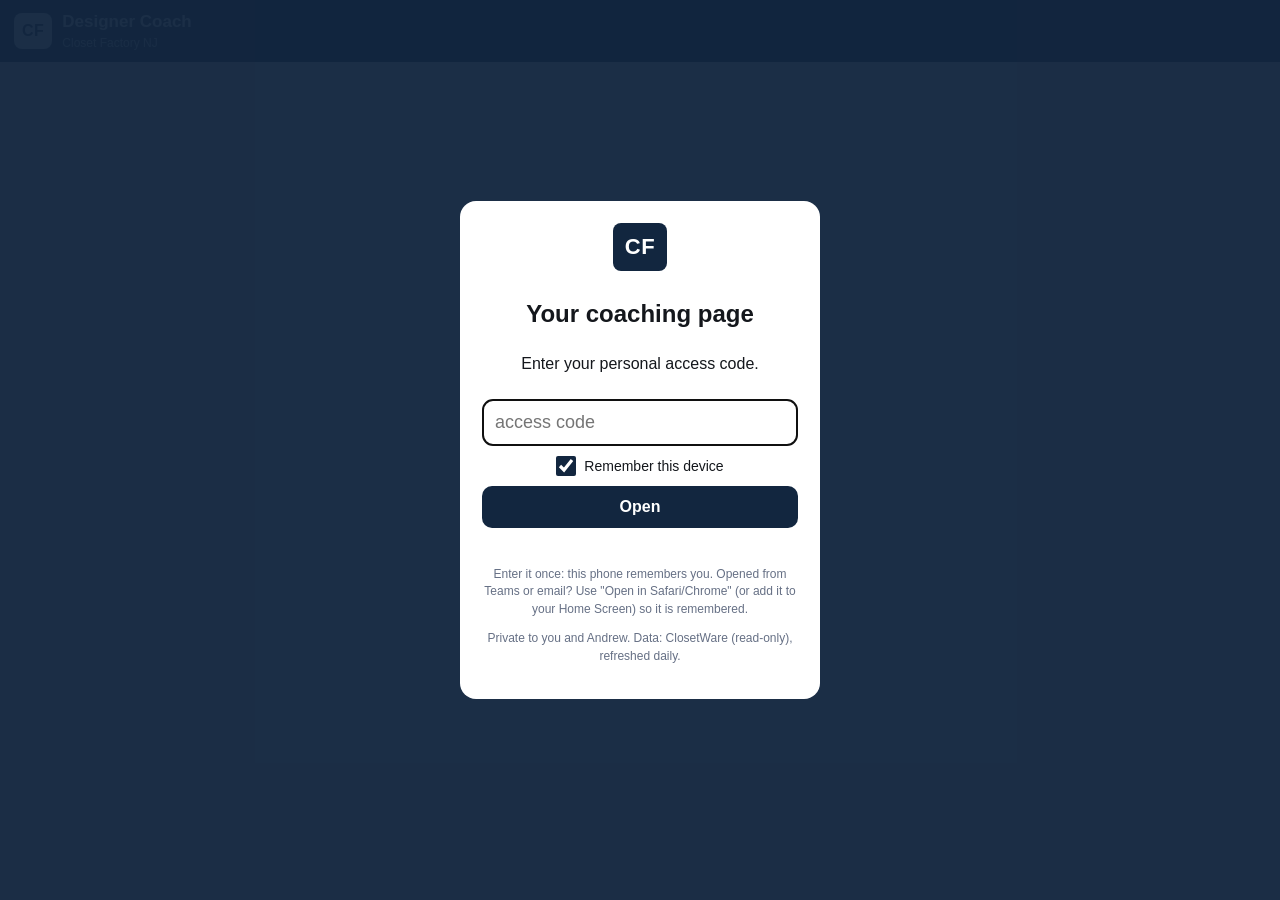
<file: 8b49c1806293037ab896a1af/index.html>
<!doctype html>
<html lang="en"><head>
<meta charset="utf-8">
<meta http-equiv="Cache-Control" content="no-cache, must-revalidate">
<meta name="viewport" content="width=device-width,initial-scale=1,viewport-fit=cover">
<meta name="robots" content="noindex,nofollow">
<meta name="referrer" content="no-referrer">
<meta name="theme-color" content="#12263f">
<title>CFNJ Designer Coach</title>
<link rel="stylesheet" href="style.css?v=20261119tg">
</head><body>
<header id="hdr">
  <div class="brand"><span class="logo">CF</span><div><h1 id="ttl">Designer Coach</h1><div class="sub" id="sub">Closet Factory NJ</div></div></div>
  <nav id="nav"></nav>
  <div class="ctl"><button id="btnOut" class="hidden" title="Lock">Lock</button></div>
</header>
<main id="main"></main>
<p id="signout" class="signout hidden"><a href="#" id="lnkOut">Sign out on this device</a></p>
<div id="opening" class="overlay hidden"><div class="openbox"><div class="logo big">CF</div><p id="openmsg">Opening…</p></div></div>
<div id="lock" class="overlay hidden">
  <form id="lockform"><div class="logo big">CF</div><h2>Your coaching page</h2><p>Enter your personal access code.</p>
  <input id="code" type="password" autocomplete="off" autocapitalize="off" spellcheck="false" placeholder="access code">
  <label class="rem"><input type="checkbox" id="remember" checked> Remember this device</label>
  <button type="submit">Open</button><div id="lockerr" class="err"></div><button type="button" id="retry" class="hidden retry">Retry</button>
  <p class="fine" id="lockhint">Enter it once: this phone remembers you. Opened from Teams or email? Use "Open in Safari/Chrome" (or add it to your Home Screen) so it is remembered.</p>
  <p class="fine">Private to you and Andrew. Data: ClosetWare (read-only), refreshed daily.</p></form>
</div>
<div id="toast" class="hidden"></div>
<script src="activity.js?v=20261030ls"></script>
<script src="followup.js?v=20261030ls"></script>
<script src="pastsales.js?v=20261030ls"></script>
<script src="app.js?v=20261119tg"></script>
</body></html>
</file>
<file: 8b49c1806293037ab896a1af/style.css>
:root{--bg:#f4f1ea;--card:#fff;--ink:#14171c;--mut:#667085;--line:#e4dfd3;--navy:#12263f;--g:#0d7a45;--r:#c62828;--amb:#b26b00;--gbg:#e6f5ec;--rbg:#fbe9e9;--abg:#fdf3dc;--blue:#2f6fdd;--soft:#f8f6f1}
*{box-sizing:border-box}html,body{margin:0;background:var(--bg);color:var(--ink);font:16px/1.45 -apple-system,BlinkMacSystemFont,"Segoe UI",Roboto,Helvetica,Arial,sans-serif;-webkit-text-size-adjust:100%}
.hidden{display:none!important}a{color:var(--blue)}
#hdr{position:sticky;top:0;z-index:20;background:var(--navy);color:#fff;display:flex;align-items:center;gap:12px;padding:10px 14px;flex-wrap:wrap}
.brand{display:flex;gap:10px;align-items:center;min-width:0}.logo{background:#fff;color:var(--navy);font-weight:800;border-radius:8px;padding:6px 8px;letter-spacing:.5px}
.logo.big{display:inline-block;font-size:22px;padding:8px 12px;background:var(--navy);color:#fff;margin-bottom:6px}
h1{font-size:17px;margin:0;white-space:nowrap;overflow:hidden;text-overflow:ellipsis}.sub{font-size:12px;opacity:.8}
#nav{display:flex;gap:4px;flex:1;overflow-x:auto;-webkit-overflow-scrolling:touch;scrollbar-width:none;min-width:0}#nav::-webkit-scrollbar{display:none}
#nav a{color:#cfd8e6;text-decoration:none;padding:6px 11px;border-radius:16px;font-size:13px;white-space:nowrap;cursor:pointer}
#nav a.on{background:#fff;color:var(--navy);font-weight:600}
.ctl button{background:#1d3a5e;color:#fff;border:0;border-radius:8px;padding:6px 10px;font-size:13px;cursor:pointer}
main{max-width:1180px;margin:0 auto;padding:14px 12px 70px}
.sec{margin:0 0 22px}.sec>h2{font-size:12px;letter-spacing:.14em;text-transform:uppercase;color:var(--mut);margin:18px 2px 8px;display:flex;align-items:center;gap:8px}
.card{background:var(--card);border:1px solid var(--line);border-radius:14px;padding:14px;margin-bottom:10px;min-width:0}
.hero{background:linear-gradient(135deg,#12263f,#1f4470);color:#fff;border:0}
.hero h2{margin:0;font-size:24px}.hero .m{opacity:.85;font-size:14px}
.grid{display:grid;gap:10px;grid-template-columns:repeat(2,minmax(0,1fr))}.grid.g2{grid-template-columns:1fr}
@media(min-width:760px){.grid{grid-template-columns:repeat(4,minmax(0,1fr))}.g3{grid-template-columns:repeat(3,minmax(0,1fr))}.g2{grid-template-columns:repeat(2,minmax(0,1fr))}main{padding:18px 20px 70px}}
.tile{background:var(--card);border:1px solid var(--line);border-radius:12px;padding:10px 12px;min-width:0}
.tile .k{font-size:12px;color:var(--mut);text-transform:uppercase;letter-spacing:.06em}
.tile .v{font-size:24px;font-weight:750;line-height:1.15;margin-top:2px;overflow-wrap:anywhere}
.tile .s{font-size:12.5px;color:var(--mut);margin-top:3px}
.pos{color:var(--g)!important}.neg{color:var(--r)!important}.neu{color:var(--ink)!important}
.chip{display:inline-block;border-radius:999px;padding:2px 9px;font-size:12px;font-weight:600;background:var(--soft);border:1px solid var(--line);margin:2px 4px 2px 0;white-space:nowrap}
.chip.g{background:var(--gbg);color:var(--g);border-color:#bfe3cd}.chip.r{background:var(--rbg);color:var(--r);border-color:#f2c4c4}.chip.a{background:var(--abg);color:var(--amb);border-color:#f1dca8}
.wins{display:grid;gap:8px;grid-template-columns:1fr}@media(min-width:760px){.wins{grid-template-columns:repeat(2,minmax(0,1fr))}}
.win{display:flex;gap:10px;align-items:flex-start;background:var(--gbg);border:1px solid #bfe3cd;border-radius:12px;padding:10px 12px}
.win .i{font-size:22px;line-height:1}.win b{display:block}.win span{font-size:13px;color:#2d4a3a}
.bar{position:relative;height:22px;background:#ece7dc;border-radius:11px;overflow:visible;margin:28px 0 30px}
.bar .fill{position:absolute;left:0;top:0;bottom:0;border-radius:11px;background:var(--navy)}
.bar .proj{position:absolute;left:0;top:0;bottom:0;border-radius:11px;background:repeating-linear-gradient(45deg,#9fb2c9,#9fb2c9 6px,#b8c7d9 6px,#b8c7d9 12px)}
.mk{position:absolute;top:-6px;bottom:-6px;width:3px;background:var(--ink);border-radius:2px}
.mk .lb{position:absolute;top:-20px;transform:translateX(-50%);font-size:11px;white-space:nowrap;color:var(--ink);font-weight:600}
.mk.bt .lb{top:auto;bottom:-20px}
.legend{font-size:12.5px;color:var(--mut);display:flex;flex-wrap:wrap;gap:4px 14px}.legend i{display:inline-block;width:10px;height:10px;border-radius:3px;margin-right:4px;vertical-align:-1px}
.gauge{display:flex;align-items:center;gap:14px}.ring{--p:0;width:92px;height:92px;border-radius:50%;flex:0 0 auto;display:grid;place-items:center;background:conic-gradient(var(--c,#12263f) calc(var(--p)*1%),#ece7dc 0)}
.ring>div{width:70px;height:70px;border-radius:50%;background:#fff;display:grid;place-items:center;font-weight:800;font-size:24px}
.deal{border:1px solid var(--line);border-radius:12px;padding:10px 12px;margin-bottom:8px;background:#fff}
.deal .top{display:flex;justify-content:space-between;gap:8px;align-items:baseline;flex-wrap:wrap}.deal .ref{font-family:ui-monospace,Menlo,monospace;font-size:12.5px;color:var(--mut)}
.deal .amt{font-weight:750}.deal .why{font-size:13px;margin-top:4px}
.tmpl{background:var(--soft);border:1px dashed #cfc6b3;border-radius:12px;padding:12px;font-size:14px}
.focus{border-left:5px solid var(--amb)}.focus h3{margin:0 0 4px;font-size:18px}.focus .ev{font-size:14px;color:#333}
ul.tight{margin:6px 0 0 0;padding-left:18px}ul.tight li{margin:3px 0}
.res{display:flex;gap:10px;padding:9px 0;border-top:1px solid var(--line)}.res:first-child{border-top:0}
.res .kd{flex:0 0 auto;font-size:11px;font-weight:700;text-transform:uppercase;border-radius:6px;padding:3px 6px;background:#e8eef8;color:#244a86;height:fit-content}
.res .kd.Video{background:#fde8e8;color:#9b1c1c}.res .kd.CFNJ{background:var(--navy);color:#fff}
.res a{font-weight:650;text-decoration:none}.res .m{font-size:12.5px;color:var(--mut)}
.act{display:flex;gap:12px;align-items:flex-start;padding:10px 0;border-top:1px solid var(--line)}.act:first-child{border-top:0}
.act input{width:22px;height:22px;flex:0 0 auto;margin-top:2px;accent-color:var(--g)}.act .due{font-size:12px;font-weight:700;color:var(--amb);text-transform:uppercase}
.act.done .t{text-decoration:line-through;color:var(--mut)}
.msg{background:#f3f6fb;border:1px solid #d6e0ef;border-radius:12px;padding:12px;font-size:15px;white-space:pre-wrap}
.btn{background:var(--navy);color:#fff;border:0;border-radius:10px;padding:9px 14px;font-size:14px;cursor:pointer;font-weight:600}.btn.ghost{background:#fff;color:var(--navy);border:1px solid var(--navy)}
.quiz button{display:block;width:100%;text-align:left;background:#fff;border:1px solid var(--line);border-radius:10px;padding:10px 12px;margin:6px 0;font-size:15px;cursor:pointer;color:var(--ink)}
.quiz button.ok{background:var(--gbg);border-color:#9bd3b1}.quiz button.no{background:var(--rbg);border-color:#efb3b3}
.small{font-size:13px;color:var(--mut)}.fine{font-size:12px;color:var(--mut)}
table{border-collapse:collapse;width:100%;font-size:14px}th,td{padding:8px 8px;border-bottom:1px solid var(--line);text-align:right;white-space:nowrap}th{font-size:11.5px;color:var(--mut);text-transform:uppercase;letter-spacing:.05em;position:sticky;top:0;background:#fff}
td:first-child,th:first-child{text-align:left;position:sticky;left:0;background:#fff}
.tw{overflow-x:auto;-webkit-overflow-scrolling:touch;border-radius:12px;border:1px solid var(--line);background:#fff;max-width:100%}
tr.click{cursor:pointer}tr.click:hover td{background:#faf8f3}
.rk{display:flex;justify-content:space-between;align-items:center;gap:10px;padding:9px 0;border-top:1px solid var(--line);cursor:pointer}.rk:first-child{border-top:0}
.rk .n{font-weight:650}.rk .x{font-size:12.5px;color:var(--mut)}
.topic{padding:10px 0;border-top:1px solid var(--line)}.topic:first-child{border-top:0}.tb{height:10px;background:#ece7dc;border-radius:5px;margin:6px 0}.tb>i{display:block;height:100%;background:var(--amb);border-radius:5px}
details{background:#fff;border:1px solid var(--line);border-radius:12px;padding:10px 14px;margin-bottom:8px}summary{cursor:pointer;font-weight:650}
.overlay{position:fixed;inset:0;background:rgba(18,38,63,.96);display:grid;place-items:center;z-index:50;padding:16px}
#lockform{background:#fff;border-radius:16px;padding:22px;width:100%;max-width:360px;text-align:center}
#lockform input{width:100%;font-size:18px;padding:12px;border:1px solid var(--line);border-radius:10px;margin:8px 0}
#lockform button{width:100%;font-size:16px;padding:12px;border:0;border-radius:10px;background:var(--navy);color:#fff;font-weight:700}
.err{color:var(--r);min-height:20px;font-size:14px;margin-top:6px}
#toast{position:fixed;bottom:18px;left:50%;transform:translateX(-50%);background:var(--ink);color:#fff;padding:9px 16px;border-radius:999px;font-size:14px;z-index:60}
.back{display:inline-block;margin:4px 0 10px;font-size:14px;cursor:pointer;color:var(--blue)}
.draft{display:inline-block;background:var(--abg);color:var(--amb);font-weight:700;font-size:11px;border-radius:6px;padding:2px 6px;text-transform:uppercase;letter-spacing:.05em}
.minis{display:flex;gap:6px;overflow-x:auto;padding:2px 0 8px;scrollbar-width:none;position:sticky;top:58px;z-index:10;background:var(--bg)}.minis::-webkit-scrollbar{display:none}
.minis a{flex:0 0 auto;font-size:13px;background:#fff;border:1px solid var(--line);border-radius:999px;padding:5px 11px;text-decoration:none;color:var(--ink)}
.kv{display:flex;justify-content:space-between;gap:10px;padding:6px 0;border-top:1px dashed var(--line);font-size:14.5px}.kv:first-child{border-top:0}.kv b{white-space:nowrap}
@media(max-width:420px){.tile .v{font-size:21px}.hero h2{font-size:21px}}
@media(max-width:759px){#nav{order:3;flex:1 1 100%}#nav:empty{display:none}.ctl{margin-left:auto}.minis{top:96px}body.dview .minis{top:58px}}

.gph{display:flex;justify-content:space-between;gap:10px;flex-wrap:wrap;align-items:flex-start}
.seg{display:flex;border:1px solid var(--navy);border-radius:999px;overflow:hidden}.seg button{background:#fff;color:var(--navy);border:0;padding:6px 12px;font-size:13px;cursor:pointer;font-weight:600}.seg button.on{background:var(--navy);color:#fff}
.gpt{background:var(--soft);border:1px solid var(--line);border-radius:12px;padding:10px 12px;margin-bottom:10px}.gpl{font-weight:700;margin-bottom:4px}
.gpt .gpn{display:grid;grid-template-columns:repeat(2,minmax(0,1fr));gap:2px 14px}.gpm{display:flex;justify-content:space-between;gap:8px;font-size:14px;padding:2px 0}.gpm span{color:var(--mut)}.gpl{grid-column:1/-1}
.gpg{display:grid;gap:8px;grid-template-columns:1fr}
.gpc{border:1px solid var(--line);border-radius:12px;padding:9px 11px;cursor:pointer;background:#fff;min-width:0}.gpc:hover{background:#faf8f3}
.gpr{display:flex;align-items:center;gap:6px}.gpname{flex:1;min-width:0;overflow:hidden;text-overflow:ellipsis;white-space:nowrap}.gppct{font-weight:800;font-size:20px}
.gbar{position:relative;height:12px;background:#ece7dc;border-radius:6px;margin:8px 0 9px}.gbar>div{position:absolute;top:0;bottom:0}
.gbar .p{left:0;border-radius:6px;background:repeating-linear-gradient(45deg,#9fb2c9,#9fb2c9 5px,#b8c7d9 5px,#b8c7d9 10px)}.gbar .f{left:0;border-radius:6px 0 0 6px;background:#12263f}.gbar .q{background:#2f6fdd}
.gbar .m{top:-4px;bottom:-4px;width:3px;margin-left:-1px;background:#14171c;border-radius:2px}.gbar .m.g{background:#b26b00}
.gpd{display:flex;justify-content:space-between;gap:8px;font-size:13.5px;flex-wrap:wrap}
@media(min-width:600px){.gpg{grid-template-columns:repeat(2,minmax(0,1fr))}.gpt .gpn{grid-template-columns:repeat(3,minmax(0,1fr))}}
@media(min-width:1000px){.gpg{grid-template-columns:repeat(3,minmax(0,1fr))}.gpt .gpn{grid-template-columns:repeat(6,minmax(0,1fr))}}

.vids{display:grid;gap:8px;grid-template-columns:1fr}@media(min-width:760px){.vids{grid-template-columns:repeat(2,minmax(0,1fr))}}
.vid{display:flex;gap:10px;align-items:flex-start;text-decoration:none;color:var(--ink);border:1px solid var(--line);border-radius:12px;padding:8px;background:#fff;min-width:0}
.vid img{width:120px;height:68px;object-fit:cover;border-radius:8px;flex:0 0 auto;background:#ddd}
.vid .vb{display:flex;flex-direction:column;gap:2px;min-width:0;overflow-wrap:anywhere}.vid .vb b{font-size:14px;line-height:1.3;color:var(--blue)}.vid .m{font-size:12px;color:var(--mut)}.vid .why{font-size:12.5px;color:#333}
@media(max-width:420px){.vid img{width:96px;height:54px}}

.msg,.act .t,.act .small{overflow-wrap:anywhere;word-break:break-word}
.vid .chip{white-space:normal}

/* activity tracker (mobile-first) */
.actin textarea,#actConfirm textarea{width:100%;font-size:16px;padding:12px;border:1px solid var(--line);border-radius:12px;font-family:inherit;resize:vertical;margin-top:10px}
.micwrap{display:flex;gap:14px;align-items:center}
.mic{flex:0 0 auto;width:84px;height:84px;border-radius:50%;border:0;background:var(--navy);color:#fff;font-size:38px;cursor:pointer;box-shadow:0 4px 14px rgba(18,38,63,.25);touch-action:manipulation}
.mic.on{background:var(--r);animation:pulse 1.2s infinite}@keyframes pulse{0%{box-shadow:0 0 0 0 rgba(198,40,40,.5)}100%{box-shadow:0 0 0 18px rgba(198,40,40,0)}}
.actrow{display:flex;gap:8px;flex-wrap:wrap;margin-top:10px;align-items:center}.actrow .btn{padding:12px 16px;font-size:15px;flex:1 1 auto}
.actrow select{font-size:16px;padding:11px 10px;border:1px solid var(--line);border-radius:10px;background:#fff}
.steps{display:grid;gap:6px;grid-template-columns:1fr}@media(min-width:760px){.steps{grid-template-columns:repeat(2,minmax(0,1fr))}}
.step{display:flex;justify-content:space-between;align-items:center;gap:8px;border:1px solid var(--line);border-radius:10px;padding:6px 8px;background:#fff;font-size:14.5px}
.sp{display:flex;align-items:center;gap:4px;flex:0 0 auto}.sp button{width:40px;height:40px;border-radius:10px;border:1px solid var(--line);background:var(--soft);font-size:20px;cursor:pointer;touch-action:manipulation}
.sp input{width:52px;height:40px;text-align:center;font-size:17px;border:1px solid var(--line);border-radius:10px}
.abar{padding:10px 0;border-top:1px solid var(--line)}.abar:first-of-type{border-top:0}.abh{display:flex;justify-content:space-between;gap:8px;font-size:15px}
.abt{height:14px;background:#ece7dc;border-radius:7px;margin:6px 0 4px;overflow:hidden}.abt i{display:block;height:100%;background:var(--blue);border-radius:7px}.abt i.ok{background:var(--g)}
.achips{margin-top:8px}.atab td,.atab th{padding:7px 8px}.atab .atot td{border-top:2px solid var(--line)}
.aent{display:flex;justify-content:space-between;gap:8px;padding:8px 0;border-top:1px solid var(--line);font-size:14px}.aent .small{overflow-wrap:anywhere}
.adel{border:0;background:none;color:var(--mut);font-size:16px;cursor:pointer;padding:4px 8px}
.ownnote{background:var(--abg);border:1px solid #f1dca8;border-radius:10px;padding:8px 10px;margin-bottom:10px;color:#6b4a00}
.vid .vf{font-size:11.5px;font-weight:700;color:var(--amb);text-transform:uppercase;letter-spacing:.04em}
.atab{font-size:13.5px}.atab th,.atab td{padding:6px 6px}.atab td:first-child{white-space:normal;min-width:0}.atab th:not(:first-child),.atab td:not(:first-child){width:16%}
.atab{table-layout:fixed;width:100%}.atab th{text-transform:none;letter-spacing:0;font-size:12px}.atab th:first-child,.atab td:first-child{width:52%}.atab th:not(:first-child),.atab td:not(:first-child){width:16%;text-align:right}

/* owner-only activity dashboard (Oct 21, 2026) */
#actdash .seg{max-width:100%;overflow-x:auto;scrollbar-width:none}#actdash .seg button{white-space:nowrap}
.adtiles{display:grid;gap:8px;grid-template-columns:repeat(3,minmax(0,1fr));margin-top:12px}
@media(min-width:760px){.adtiles{grid-template-columns:repeat(9,minmax(0,1fr))}}
.adt{border:1px solid var(--line);border-top:4px solid var(--line);border-radius:10px;padding:7px 8px;background:#fff;min-width:0}
.adt .k{font-size:11.5px;color:var(--mut);line-height:1.25;min-height:2.5em;overflow-wrap:anywhere}.adt .k i{display:inline-block;width:8px;height:8px;border-radius:2px;margin-right:4px}
.adt .v{font-size:22px;font-weight:750;color:var(--ink)}.adt .s{font-size:11.5px;color:var(--mut)}
.adt.adtot{border-top-color:var(--ink);background:var(--soft)}
@media(max-width:759px){.adt.adtot{grid-column:1/-1}}
.admix{margin:10px 0 6px}.admix .adbar{height:16px}
.adbar{height:12px;background:#f1eee7;border-radius:6px;overflow:hidden;width:100%}
.adfill{display:flex;height:100%;border-radius:6px;overflow:hidden}.adfill i{display:block;height:100%}
.adleg{margin-top:8px}
.adnote{background:var(--abg);border:1px solid #f1dca8;color:#6b4a00;border-radius:10px;padding:6px 10px;font-size:13px;margin:10px 0 0}
.adlist{margin-top:8px}
.adr{display:grid;grid-template-columns:minmax(0,1fr) auto auto;grid-template-areas:"n v d" "m m m" "l l l";gap:2px 12px;padding:9px 0;border-top:1px solid var(--line);align-items:center}
.adr .adn{grid-area:n;font-weight:650;overflow:hidden;text-overflow:ellipsis;white-space:nowrap}
.adr .adm{grid-area:m;min-width:0}.adr .adv:nth-of-type(3){grid-area:v}.adr .adv:nth-of-type(4){grid-area:d}.adr .adl{grid-area:l;color:var(--mut);font-size:12.5px}
.adr .adv{white-space:nowrap;text-align:right;font-size:14px}.adr .adv small{color:var(--mut);font-size:11.5px}.adr .adl{text-align:left}
.adcnt{display:block;font-size:12px;color:var(--mut);margin-top:3px}.adcnt em{font-style:normal;margin-right:1px}
.adr.adz .adn{font-weight:500;color:var(--mut)}
.adhd{display:none}
@media(min-width:760px){.adr{grid-template-columns:200px minmax(0,1fr) 92px 70px 110px;grid-template-areas:"n m v d l";gap:12px}.adr .adl{text-align:right;font-size:14px}
  .adhd{display:grid;font-size:11.5px;color:var(--mut);text-transform:uppercase;letter-spacing:.06em;padding:4px 0}.adhd span:nth-child(2){grid-area:m}.adhd span:nth-child(3){grid-area:v;text-align:right}.adhd span:nth-child(4){grid-area:d;text-align:right}.adhd span:nth-child(5){grid-area:l;text-align:right}
  .adcnt{display:inline;margin:0}.adr .adm{display:grid;grid-template-columns:minmax(0,1fr) 150px;gap:10px;align-items:center}.adr.adz .adm{display:block}}
#adWho{font-size:16px;padding:7px 8px;border:1px solid var(--line);border-radius:10px;background:#fff;max-width:100%}
#adTrend{margin-top:10px;overflow:hidden}.adsvg{display:block;max-width:100%;height:auto}
.adhd span:nth-child(1){grid-area:n}
@media(max-width:420px){#actdash .seg button{padding:6px 9px;font-size:12.5px}}

/* remember this device (Oct 21, 2026) */
#lockform .rem{display:flex;align-items:center;justify-content:center;gap:8px;font-size:14px;margin:2px 0 10px;color:var(--ink)}
#lockform .rem input{width:20px;height:20px;margin:0;accent-color:var(--navy)}
#lockform .retry{margin-top:8px;background:#fff;color:var(--navy);border:1px solid var(--navy)}
.openbox{background:#fff;border-radius:16px;padding:22px 28px;text-align:center;font-weight:600}
.signout{text-align:center;margin:-50px 0 40px;font-size:13px}.signout a{color:var(--mut)}
/* Close This Month (Oct 22, 2026) */
.nspromo{border-left:5px solid var(--g);display:grid;gap:10px}.nsp{display:flex;gap:10px;align-items:flex-start}.nsi{font-size:22px;line-height:1}
.nsd{border:1px solid var(--line);border-radius:12px;padding:10px 12px;margin-bottom:8px;background:#fff}
.nsd .top{display:flex;justify-content:space-between;gap:8px;align-items:baseline;flex-wrap:wrap}.nsd .ref{font-family:ui-monospace,Menlo,monospace;font-size:12px;color:var(--mut)}
.nsd .amt{font-weight:750}.nsd.done{opacity:.55}.nsd.done .nsa b{text-decoration:line-through}
.nsdone{width:20px;height:20px;vertical-align:-4px;accent-color:var(--g)}
.nsa{margin-top:6px;display:flex;gap:6px;align-items:baseline;flex-wrap:wrap}.nsa b{font-size:15px}
.nsm{margin-top:4px;color:var(--mut)}.nsd .why{margin-top:4px;color:#333}
.nss{margin-top:8px;display:flex;gap:8px;align-items:flex-start;background:var(--soft);border:1px dashed #cfc6b3;border-radius:10px;padding:8px 10px;font-size:13.5px}
.nss span{flex:1;min-width:0;overflow-wrap:anywhere}.nss .btn{flex:0 0 auto;padding:6px 10px;font-size:13px}
.nsbar{display:flex;justify-content:space-between;gap:8px;flex-wrap:wrap}.nsbar .seg button{min-height:34px}
.nsh{border-left:4px solid var(--amb);background:var(--abg);border-radius:8px;padding:8px 10px;margin-top:8px}
.nst{margin:6px 0}.nstl{display:flex;justify-content:space-between;gap:8px;font-size:14px}.nst .tb{height:8px;background:#ece7dc;border-radius:4px;overflow:hidden;margin-top:3px}.nst .tb i{display:block;height:100%;background:var(--navy)}
@media(max-width:420px){.nss{flex-direction:column}.nss .btn{align-self:flex-end}}
/* past-client text template (Oct 22, 2026) */
.nslab{margin-top:8px}.nstx{background:#f3f8f4;border-color:#cfe5d5}
.nslw{margin-top:4px;color:#7a5a00}
.nscall{margin-top:6px}.nscall summary{cursor:pointer;color:var(--mut)}
.nsdos ul{margin-top:6px}.nsdos li{margin:4px 0}
/* contact buttons (Oct 22, 2026): 4 x 44px+ taps per card, neutral until tapped, green for done; never red */
.cbb{display:grid;grid-template-columns:repeat(4,minmax(0,1fr));gap:6px;margin-top:10px;padding-top:9px;border-top:1px dashed var(--line)}
.cbt{min-height:46px;border:1px solid var(--line);background:var(--soft,#f6f4ee);border-radius:10px;font:inherit;font-size:12.5px;font-weight:650;color:var(--ink);display:flex;flex-direction:column;align-items:center;justify-content:center;gap:1px;padding:4px 2px;cursor:pointer;touch-action:manipulation;-webkit-tap-highlight-color:transparent;min-width:0}
.cbt span{font-size:17px;line-height:1.1}.cbt:active{background:var(--gbg,#e8f5ee);border-color:var(--g)}
.cbhelp{background:var(--gbg,#e8f5ee);border-radius:10px;padding:8px 10px}
.nsd.cbout{animation:cbout .32s ease forwards;overflow:hidden;pointer-events:none}
@keyframes cbout{0%{opacity:1;transform:none}60%{opacity:0;transform:translateX(24px)}100%{opacity:0;max-height:0;padding-top:0;padding-bottom:0;margin:0;border-width:0}}
.nsd.cbin{animation:cbin .5s ease}@keyframes cbin{from{opacity:0;transform:translateY(10px);background:var(--gbg,#e8f5ee)}to{opacity:1;transform:none}}
.nstd{margin-top:12px;border:1px solid var(--g);background:var(--gbg,#e8f5ee);border-radius:12px;padding:10px 10px 4px}.nstdh{display:flex;gap:6px;align-items:baseline;flex-wrap:wrap}
.nsd.tch .top{cursor:pointer;min-height:30px;align-items:center}.nsd.tch>*:not(.top){display:none}.nsd.tch.open>*:not(.top){display:block}.nsd.tch.open>.cbb{display:grid}
.cbdone{margin-left:auto}
#cbsheet{position:fixed;left:8px;right:8px;bottom:calc(10px + env(safe-area-inset-bottom,0px));max-width:560px;margin:0 auto;background:#fff;border:1px solid var(--line);border-left:5px solid var(--g);border-radius:14px;box-shadow:0 8px 30px rgba(0,0,0,.18);padding:10px 12px;z-index:70;box-sizing:border-box}
#cbsheet.hidden{display:none}
.cbrow{display:flex;align-items:center;gap:8px}.cbrow #cbMsg{flex:1;min-width:0;font-weight:650;font-size:14px;overflow-wrap:anywhere}
.cbu{min-height:44px;min-width:76px;border-radius:10px;border:1px solid var(--ink);background:var(--ink);color:#fff;font:inherit;font-weight:700;cursor:pointer}
.cbx{min-height:44px;min-width:44px;border:0;background:transparent;font-size:18px;color:var(--mut);cursor:pointer}
.cbdet{width:100%;min-height:44px;margin-top:6px;border:1px dashed var(--line);background:var(--soft,#f6f4ee);border-radius:10px;font:inherit;font-size:13.5px;cursor:pointer;color:var(--ink)}
#cbBox textarea{width:100%;box-sizing:border-box;font:inherit;font-size:16px;border:1px solid var(--line);border-radius:10px;padding:8px;margin-top:6px}
#cbBox .btn{width:100%;min-height:44px}.cbmicw{display:flex;align-items:center;gap:8px;margin-top:6px}
.mic.sm{width:44px;height:44px;min-width:44px;font-size:20px}
.adr.cbr{grid-template-columns:minmax(0,1fr) auto auto;grid-template-areas:"n p d" "h h h"}
.adr.cbr>span:nth-child(1){grid-area:n}.adr.cbr>span:nth-child(2){grid-area:p}.adr.cbr>span:nth-child(3){grid-area:d}.adr.cbr>span:nth-child(4){grid-area:h;text-align:left}
@media(min-width:760px){.adr.cbr{grid-template-columns:200px 120px 120px minmax(0,1fr);grid-template-areas:"n p d h"}.adr.cbr>span:nth-child(4){text-align:right}}

/* Don't contact (Oct 22, 2026) */
.cbdnc{display:block;width:100%;min-height:46px;margin-top:6px;border:1px solid #e6c4c4;background:#fff;color:#9b2c2c;border-radius:10px;font:inherit;font-size:12.5px;font-weight:650;cursor:pointer;touch-action:manipulation}
.cbdnc:active{background:#fbecec}
.nsd.tch>.cbdnc{display:none}
#cbdlg{position:fixed;inset:0;background:rgba(18,38,63,.45);z-index:80;display:flex;align-items:flex-end;justify-content:center;padding:10px;box-sizing:border-box}
.cbdlgb{background:#fff;border-radius:14px;border-left:5px solid #9b2c2c;max-width:560px;width:100%;padding:14px;box-sizing:border-box;margin-bottom:env(safe-area-inset-bottom,0px);box-shadow:0 8px 30px rgba(0,0,0,.25)}
.cbdlgb textarea{width:100%;box-sizing:border-box;font:inherit;font-size:16px;border:1px solid var(--line);border-radius:10px;padding:8px}
.cbdlgbtn{display:flex;gap:8px;justify-content:flex-end}.cbdlgbtn .btn{min-height:44px}
.btn.cbdyes{background:#9b2c2c;border-color:#9b2c2c;color:#fff}
@media(min-width:700px){#cbdlg{align-items:center}}
.chip.warn{background:#fff4d6;border-color:#e8c26a;color:#7a5a00}
.warnbox{background:#fff4d6;border:1px solid #e8c26a;border-radius:10px;padding:8px 10px}

/* Client phone + email on client cards (Oct 25, 2026): compact tap targets, wrap on small phones, never overflow */
.ct{display:flex;flex-wrap:wrap;justify-content:flex-start;text-align:left;gap:2px 14px;margin-top:4px;font-size:13.5px;line-height:1.35;min-width:0}
.ct .ctl{margin:0;color:var(--blue);text-decoration:none;white-space:nowrap;padding:3px 0;max-width:100%;overflow:hidden;text-overflow:ellipsis}
.ct .cte{white-space:normal;overflow-wrap:anywhere;word-break:break-word}
.ct .ctn{color:var(--mut);font-size:12.5px}
.nsd.tch.open>.ct{display:flex}
.fdl{display:flex;flex-wrap:wrap;align-items:center;gap:2px 10px;margin:3px 0}
.ct.cti{display:inline-flex;margin-top:0;font-size:13px}
/* follow-up notes (Oct 25, 2026): one "Result / next step" box on every record; pinned "Follow up today" (overdue amber, never green) */
.fu{margin-top:8px;min-width:0}.fulast{font-size:13px;color:#333;margin:0 0 6px;overflow-wrap:anywhere}.fulast .chip{white-space:normal}
.fulast.fuo{background:var(--abg);border:1px solid #f1dca8;border-radius:10px;padding:6px 8px}.fun{color:#333}
.chip.fud{background:#e8f0fd;color:var(--navy);border-color:#c7d7f5}
.furow{display:flex;gap:6px;align-items:flex-end;min-width:0}
.futx{flex:1 1 auto;min-width:0;min-height:44px;max-height:140px;resize:none;border:1px solid var(--line);border-radius:10px;padding:10px;font:inherit;font-size:16px;line-height:1.35;background:#fff;color:var(--ink)}
.futx:focus{outline:2px solid #c7d7f5;border-color:var(--blue)}
.furow .mic.sm{width:44px;height:44px;min-width:44px;font-size:19px;box-shadow:none}.fusv{min-height:44px;padding:0 14px;flex:0 0 auto}
.fumore{display:none}.fu.fuopen .fumore{display:block}
.fupv{font-size:13px;margin:6px 0 4px;color:var(--ink);overflow-wrap:anywhere}
.fuch{display:flex;flex-wrap:wrap;gap:6px;align-items:center}
.fuc{border:1px solid var(--line);background:var(--soft);border-radius:999px;padding:6px 11px;font:inherit;font-size:13px;min-height:34px;cursor:pointer;color:var(--ink)}
.fuc.on{background:var(--navy);color:#fff;border-color:var(--navy)}
.fudt{border:1px solid var(--line);border-radius:10px;padding:5px 8px;font:inherit;font-size:14px;min-height:34px;max-width:100%;background:#fff;color:var(--ink)}
.fufold>summary{cursor:pointer;font-size:13px;color:var(--navy);font-weight:600;padding:6px 0;list-style:none}.fufold>summary::-webkit-details-marker{display:none}
.fufold[open]>summary{margin-bottom:4px}
.fdl .fu{margin:4px 0 8px}
#ful .nsd.fuover{border-left:5px solid var(--amb);background:#fffaf0}#ful .nsd.fudue{border-left:5px solid var(--navy)}
.fucard{border-left:5px solid var(--navy)}.fuoc{color:var(--amb)!important;font-weight:700}
.fusr{padding:7px 0;border-top:1px solid var(--line);font-size:14px;overflow-wrap:anywhere}.fusr:first-child{border-top:0}.fusr .ref{font-family:ui-monospace,Menlo,monospace;font-size:12px;color:var(--mut)}
.nstd.nssc{border-color:#c7d7f5;background:#f2f6fd}
.cbfu{margin-top:6px;color:var(--ink)}#cbBox .fu{margin-top:6px}#cbBox .fusv{width:auto}
.nsd.tch.open>.fu{display:block}
.gph{margin-top:3px;color:#7a5a00}
/* clients from designers no longer here (Oct 28, 2026) */
.inb{margin:6px 0;padding:6px 8px;background:#f3f8f5;border-radius:8px}
.inb .inm{margin-top:4px}
.inh summary{cursor:pointer;margin-top:4px}
.int{margin-top:4px;font-size:12px}
.int .inr{padding:2px 0;border-bottom:1px solid #e3e8ee}
/* My past Sales (pastsales.js) */
.psbtn{margin-top:10px;background:#fff;color:var(--navy);border:0;border-radius:10px;padding:9px 14px;font-weight:700;font-size:15px;cursor:pointer}
.psbtn:hover{background:#eef3fb}
body.psopen{overflow:hidden}
.psmod{position:fixed;inset:0;z-index:100;background:rgba(10,18,30,.55);display:flex;align-items:center;justify-content:center}
.psbox{background:var(--bg);width:100%;height:100%;display:flex;flex-direction:column;overflow:hidden;padding-bottom:env(safe-area-inset-bottom)}
@media(min-width:760px){.psbox{width:min(1240px,95vw);height:min(900px,92vh);border-radius:16px;box-shadow:0 20px 60px rgba(0,0,0,.35)}}
.pshd{display:flex;justify-content:space-between;align-items:flex-start;gap:10px;background:var(--navy);color:#fff;padding:12px 14px;padding-top:max(12px,env(safe-area-inset-top))}
.pshd .fine{color:#cfd8e6}.psttl{font-size:18px}
.psx{background:#1d3a5e;color:#fff;border:0;border-radius:10px;font-size:20px;line-height:1;padding:8px 12px;cursor:pointer;min-width:44px;min-height:40px}
.psbar{display:flex;flex-wrap:wrap;gap:8px 12px;align-items:center;padding:10px 12px;border-bottom:1px solid var(--line);background:#fff}
.psper,.pssrt,.pstabs{display:flex;flex-wrap:wrap;gap:4px;align-items:center}
.psbar button{border:1px solid var(--line);background:var(--soft);color:var(--ink);border-radius:999px;padding:6px 11px;font-size:13px;cursor:pointer}
.psbar button.on{background:var(--navy);color:#fff;border-color:var(--navy);font-weight:600}
.pssum{font-size:15px}.pstabs{display:none}
.psbody{flex:1;display:flex;min-height:0}
.pslist{list-style:none;margin:0;padding:6px;overflow-y:auto;-webkit-overflow-scrolling:touch;width:44%;min-width:0;border-right:1px solid var(--line)}
.psmapw{flex:1;display:flex;flex-direction:column;min-width:0}.psmap{flex:1;min-height:200px}.psmn{padding:4px 8px}
.psr{background:#fff;border:1px solid var(--line);border-radius:10px;padding:8px 10px;margin:0 0 6px;cursor:pointer}
.psr.on{outline:2px solid var(--blue)}.psr.psnc{background:#fffafa}
.pst{display:flex;justify-content:space-between;gap:8px}.psn{overflow-wrap:anywhere}.psa{white-space:nowrap}
.psm{font-size:12.5px;color:var(--mut);display:flex;gap:6px;align-items:center;flex-wrap:wrap}.psad{font-size:13px;overflow-wrap:anywhere}
.psct{font-size:13px;margin-top:2px}.psct .ct{margin:0}.psnone{padding:20px;color:var(--mut)}.psempty{padding:20px}
@media(max-width:759px){.pstabs{display:flex;margin-left:auto}.pslist{width:100%;border-right:0}.psbox[data-tab=list] .psmapw{display:none}.psbox[data-tab=map] .pslist{display:none}
  .psbar{padding:8px}.psbar button{padding:6px 9px}}

/* Next-step compliance roll-up rings (owner view, Oct 29, 2026) */
#nsrings .nsrbig{margin:12px 0 6px}
#nsrings .nsrbig .ring{width:120px;height:120px}#nsrings .nsrbig .ring>div{width:92px;height:92px;font-size:32px}
.nsrg{display:grid;grid-template-columns:repeat(auto-fill,minmax(96px,1fr));gap:10px;margin-top:12px}
.nsr{display:flex;flex-direction:column;align-items:center;text-align:center;padding:8px 4px;border-radius:10px;cursor:pointer;min-width:0}
.nsr:hover{background:#f6f2ea}
.ring.sm{width:64px;height:64px}.ring.sm>div{width:48px;height:48px;font-size:17px}
.nsrn{font-weight:700;font-size:13px;margin-top:5px;max-width:100%;overflow:hidden;text-overflow:ellipsis;white-space:nowrap}
.nsrx{font-size:11px;color:#666;line-height:1.3}.nsrsm{color:#999}
.nsrnone{margin:10px 0 0;color:#777}
@media (max-width:420px){.nsrg{grid-template-columns:repeat(auto-fill,minmax(84px,1fr));gap:6px}}
/* Social posts one-tap + owner roll-up (Oct 29, 2026) */
.actsoc{display:flex;flex-wrap:wrap;align-items:center;gap:6px;margin:10px 0 0}
.actsoc .btn{margin:0}
.actsocl{color:#667;margin-left:4px}
.schip{border:1px solid #c9d3e0;background:#fff;border-radius:999px;padding:5px 10px;font-size:13px;cursor:pointer;color:#334}
.schip.on{background:#e8f1ff;border-color:#2f6fdd;color:#12263f;font-weight:600}
#socroll .soctot{display:flex;flex-wrap:wrap;gap:6px;margin:8px 0}
#socroll .soc0{color:#9aa3ad}
#socroll .socp{color:#0d7a45}
#socroll .soctab td:nth-child(n+2),#socroll .soctab th:nth-child(n+2){text-align:center}
@media(max-width:420px){.actsoc .btn{width:100%}.schip{padding:6px 11px}}
.gpx{font-size:11.5px;line-height:1.35;color:var(--mut);margin-top:3px;padding-top:3px;border-top:1px dashed var(--line);overflow-wrap:anywhere}.gpx b{font-weight:600}.gpx b.neu{color:#14171c}
/* Friends & Family Sale (Nov 16 - Dec 31, 2026) */
.ffban{border-left:5px solid #c2185b;background:#fff5f8}.ffban .ffoff{font-weight:600;margin:4px 0 2px}.chip.ffend{background:#c2185b;color:#fff}
.ffsc{margin-top:6px}.ffsc .nss{margin-top:2px}
.ffstep{margin-top:6px;border-left:3px solid #c2185b;padding:2px 0 2px 8px}.ffstep summary{cursor:pointer}.ffrt{color:#7a5a00;border-left-color:#d9a400}
/* Current promotion box + card steps (Nov 18, 2026); wording comes only from the encrypted bundle */
.cpban{border-left:5px solid #12263f;background:#f6f8fc}.cpban .cpoff{font-weight:600;margin:4px 0 6px}.chip.cpend{background:#12263f;color:#f2c94c}
.cptiers{display:grid;grid-template-columns:repeat(auto-fit,minmax(104px,1fr));gap:6px;margin:4px 0}.cpt{background:#fff;border:1px solid #d6dbe6;border-radius:8px;padding:6px 8px;display:flex;flex-direction:column}.cpt b{color:#12263f;font-size:1.05em}.cpt span{font-size:.82em;color:#5a6478}
.cpd{margin-top:6px}.cpd summary{cursor:pointer}.cpas{margin-top:8px;display:flex;flex-wrap:wrap;gap:6px;align-items:center}.cpas .cpimg{flex-basis:100%}
.cpstep{margin-top:6px;border-left:3px solid #12263f;padding:2px 0 2px 8px}.cpstep summary{cursor:pointer}.cpstep .cpq{margin:4px 0}
.cpcap{margin:6px 0}.cpcap textarea{width:100%;box-sizing:border-box;font:inherit;font-size:.86em;border:1px solid #d6dbe6;border-radius:6px;padding:6px;background:#fff;resize:vertical}.cpcap .cpcp{margin-top:3px}
.cpsimg img{display:block;max-width:100%;max-height:420px;margin:6px 0;border-radius:6px}.cppost{border-top:1px dashed #d6dbe6;padding-top:4px}
.cptoday{margin:6px 0;padding:6px 10px;border-radius:6px;background:#fff4d6;border:1px solid #e0b100;font-weight:700;color:#5a4300}
/* Lowe's partner promotion box + card step (Nov 19, 2026); wording only from the encrypted bundle */
.lwban{border-left:5px solid #004990;background:#f3f7fc}.chip.lwend{background:#004990;color:#fff}.lwstep{margin-top:6px;border-left:3px solid #004990;padding:2px 0 2px 8px}.lwstep summary{cursor:pointer}
/* Promotions section (Nov 19, 2026): one row per running promotion; Costco step; Lowe's outreach list */
#promos .prm{border:1px solid #d9dee6;border-radius:10px;margin:6px 0;background:#fff}#promos .prm>summary{display:flex;gap:10px;align-items:flex-start;padding:10px;cursor:pointer;list-style:none}
#promos .prm>summary::-webkit-details-marker{display:none}#promos .prmi{font-size:1.5em;line-height:1}#promos .prmt{flex:1;min-width:0}#promos .prm[open]>summary{border-bottom:1px solid #eef1f5}#promos .prmb{padding:6px}
#pr_lw{border-left:5px solid #004990}#pr_cw{border-left:5px solid #e31837}#pr_cp{border-left:5px solid #2e7d32}
.cwban{border-left:5px solid #e31837;background:#fdf4f5}.chip.cwend{background:#e31837;color:#fff}.cwstep{margin-top:6px;border-left:3px solid #e31837;padding:2px 0 2px 8px}.cwstep summary{cursor:pointer}
.prls{display:flex;flex-wrap:wrap;gap:6px;margin:4px 0}.prl{text-decoration:none}
.lwlist .lwrow{border-top:1px solid #eef1f5;padding:8px 0}.lwlist .lwrow.lwmore{display:none}.lwlist.lwopen .lwrow.lwmore{display:block}.lwrow.lwdone{opacity:.45}
/* Lowe's promo tab (Nov 19, 2026): top tab styled like the other tabs + count badge */
.minis a.mlw{border-color:#004990;color:#004990;font-weight:600}.minis a.mlw .mbadge{display:inline-block;min-width:18px;margin-left:4px;padding:0 5px;border-radius:999px;background:#004990;color:#fff;font-size:11px;line-height:18px;text-align:center}
#lwtab .lwhow{background:#f3f7fc;border-left:5px solid #004990;border-radius:8px;padding:8px 10px;margin-bottom:8px}.lwgo{display:block;margin-top:8px;text-align:center;text-decoration:none}
/* Client-group tab row (Nov 19, 2026): Past clients | Previous designers' clients | Lowe's clients | Costco clients, each with a count badge */
.minis a.mtab{font-weight:600}.minis a .mbadge{display:inline-block;min-width:18px;margin-left:4px;padding:0 5px;border-radius:999px;background:var(--ink,#1d2733);color:#fff;font-size:11px;line-height:18px;text-align:center}
.minis a.mlw .mbadge{background:#004990}.minis a.mcw{border-color:#e31837;color:#e31837}.minis a.mcw .mbadge{background:#e31837}
#cwtab .cwhow{background:#fdf4f5;border-left-color:#e31837}.prg>summary{cursor:pointer}.prrow .top{display:flex;justify-content:space-between;gap:8px}
.ctabs{display:grid;grid-template-columns:repeat(4,minmax(0,1fr));gap:6px;margin:0 0 6px}
.ctabs a{display:flex;align-items:center;justify-content:center;gap:2px;text-align:center;font-size:13px;font-weight:600;background:#fff;border:1px solid var(--line);border-radius:12px;padding:8px 6px;text-decoration:none;color:var(--ink)}
.ctabs a .mbadge{display:inline-block;min-width:18px;margin-left:4px;padding:0 5px;border-radius:999px;background:var(--ink,#1d2733);color:#fff;font-size:11px;line-height:18px;text-align:center}
.ctabs a.mlw{border-color:#004990;color:#004990}.ctabs a.mlw .mbadge{background:#004990}.ctabs a.mcw{border-color:#e31837;color:#e31837}.ctabs a.mcw .mbadge{background:#e31837}
@media(max-width:759px){.ctabs{grid-template-columns:repeat(2,minmax(0,1fr))}}
/* Spam-safe texts (Nov 19, 2026 1:05 PM ET): pacing tip, rotating first text, after-reply box */
.pace{background:#fff7e6;border:1px solid #f0d49a;border-radius:10px;padding:8px 10px;margin:6px 0 10px;line-height:1.4}
.tv .tvnext{margin:4px 0 2px;font-size:12px;padding:4px 10px}
.tv .tvafter{margin-top:8px}
.tv .nstx{border-left:3px solid #2f7d4f}
.prls .ctn{color:var(--mut);font-size:12.5px}
.tv .prls{margin-top:6px}
</file>
